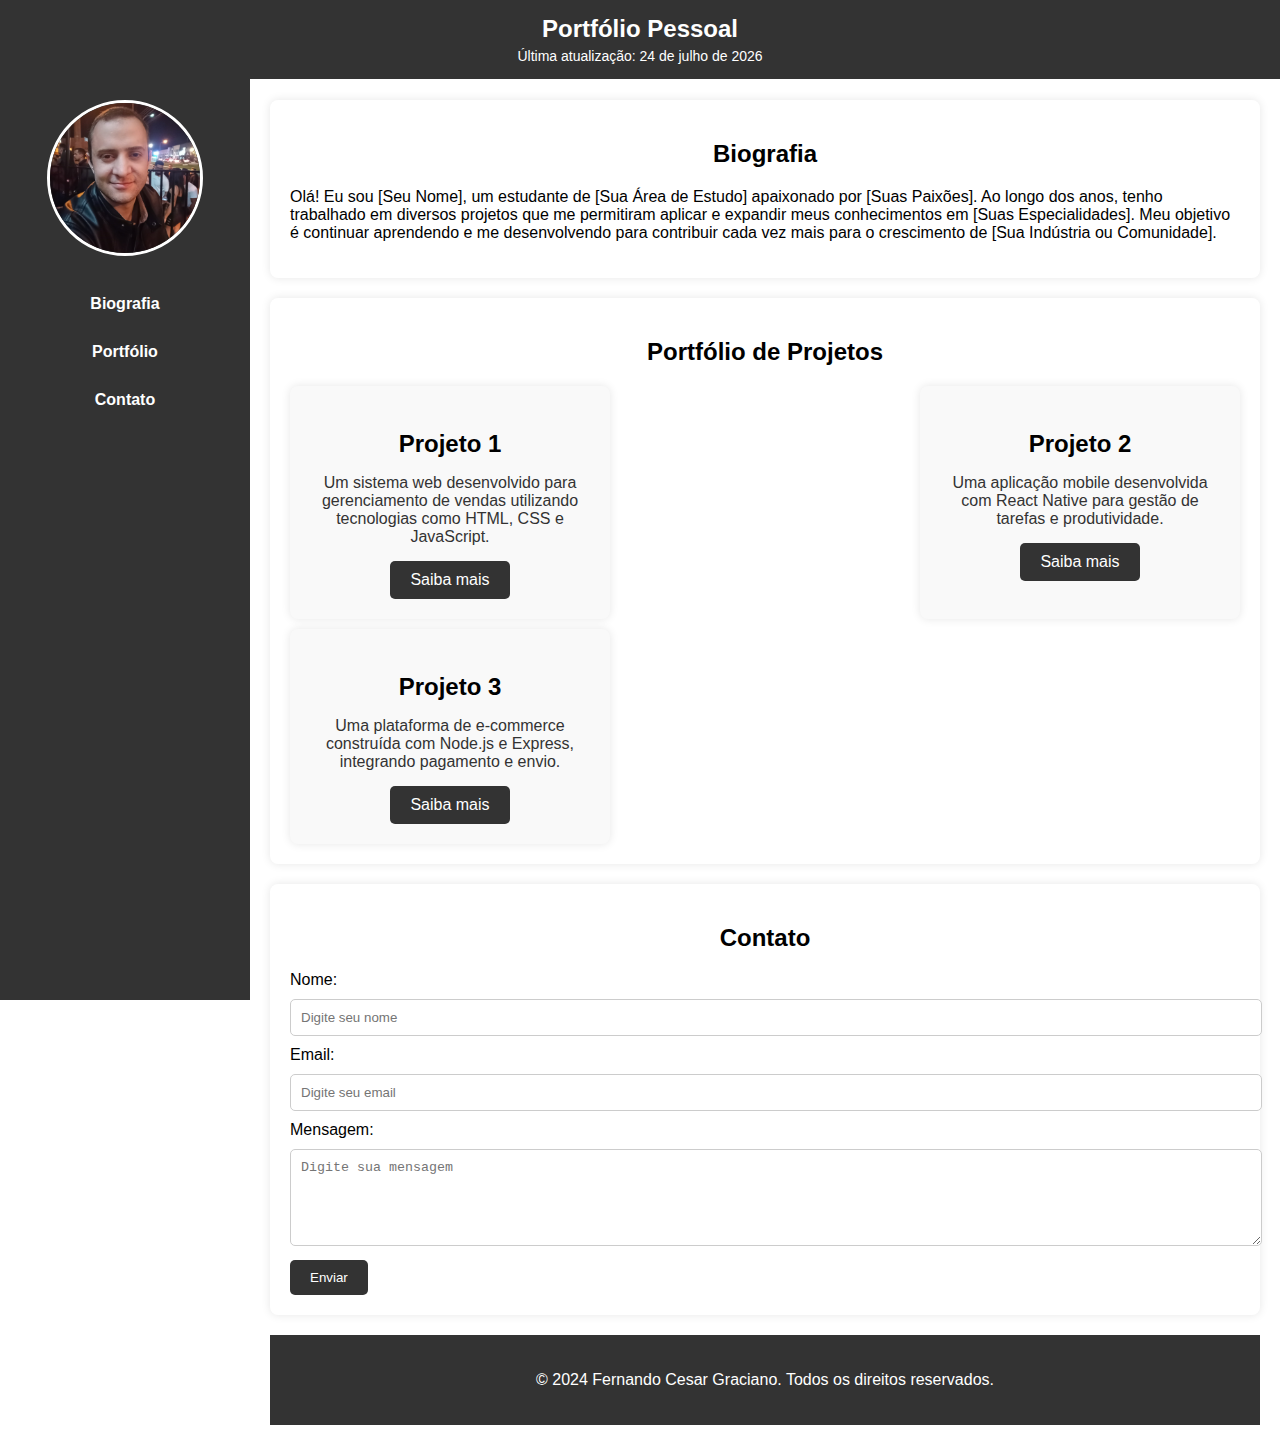
<file: index.html>
<!DOCTYPE html>
<html lang="pt-BR">

<head>
    <meta charset="UTF-8">
    <meta name="viewport" content="width=device-width, initial-scale=1.0">
    <title>Portfólio Pessoal</title>
    <link rel="stylesheet" href="css/estilo.css" />
    <link rel="stylesheet" href="css/sidebar.css" />
    <style>
        /* Estilos para o header */
        .top-header {
            width: 100%;
            background-color: #333;
            color: white;
            padding: 15px 0;
            position: fixed;
            top: 0;
            left: 0;
            text-align: center;
            z-index: 1000;
        }

        .top-header h1 {
            margin: 0;
            font-size: 24px;
        }

        .top-header p {
            margin: 5px 0 0 0;
            font-size: 14px;
        }

        /* Estilos para o conteúdo */
        .content {
            margin-top: 80px; /* Para evitar sobreposição com o header */
            padding: 20px;
        }

        /* Estilos da sidebar */
        .sidebar {
            height: 100vh;
            width: 250px;
            position: fixed;
            background-color: #333;
            padding-top: 100px; /* Aumentei o padding-top para ajustar a posição */
            text-align: center;
        }

        .sidebar a {
            display: block;
            color: white;
            padding: 15px;
            text-decoration: none;
            font-weight: bold;
        }

        .sidebar a:hover {
            background-color: #555;
        }

        /* Estilos para a foto de perfil */
        .profile-pic {
            width: 150px;
            height: 150px;
            border-radius: 50%;
            object-fit: cover;
            margin-bottom: 20px;
            border: 3px solid white;
        }

        /* Estilos principais */
        .section {
            padding: 20px;
            background-color: #fff;
            margin-bottom: 20px;
            border-radius: 8px;
            box-shadow: 0 0 10px rgba(0, 0, 0, 0.1);
        }

        .section h2 {
            text-align: center;
        }

        /* Estilos dos cards do portfólio */
        .portfolio-grid {
            display: flex;
            flex-wrap: wrap;
            gap:10px;
            justify-content: space-between;
        }

        .portfolio-card {
            background-color: #f9f9f9;
            width: 280px;
            border-radius: 8px;
            box-shadow: 0 0 10px rgba(0, 0, 0, 0.1);
            padding: 20px;
            text-align: center;
            transition: transform 0.3s;
        }

        .portfolio-card:hover {
            transform: scale(1.05);
        }

        .portfolio-card h3 {
            font-size: 1.5em;
            margin-bottom: 10px;
        }

        .portfolio-card p {
            font-size: 1em;
            color: #333;
            margin-bottom: 15px;
        }

        .portfolio-card a {
            display: inline-block;
            background-color: #333;
            color: white;
            padding: 10px 20px;
            text-decoration: none;
            border-radius: 5px;
            transition: background-color 0.3s;
        }

        .portfolio-card a:hover {
            background-color: #555;
        }

        input,
        textarea {
            width: 100%;
            padding: 10px;
            margin: 10px 0;
            border: 1px solid #ccc;
            border-radius: 5px;
        }

        button {
            background-color: #333;
            color: #fff;
            padding: 10px 20px;
            border: none;
            border-radius: 5px;
            cursor: pointer;
        }

        button:hover {
            background-color: #555;
        }

        footer {
            text-align: center;
            padding: 20px;
            background-color: #333;
            color: #fff;
        }
    </style>
</head>

<body>

    <!-- Header -->
    <div class="top-header">
        <h1>Portfólio Pessoal</h1>
        <p>Última atualização: <span id="data-atualizacao"></span></p>
    </div>

    <!-- Sidebar com a foto de perfil -->
    <nav class="sidebar">
        <img src="sua-imagem.jpg" alt="Foto de Perfil" class="profile-pic">
        <a href="#biografia">Biografia</a>
        <a href="#portfolio">Portfólio</a>
        <a href="#contato">Contato</a>
    </nav>

    <!-- Conteúdo Principal -->
    <main class="content">
        <section id="biografia" class="section">
            <h2>Biografia</h2>
            <p>Olá! Eu sou [Seu Nome], um estudante de [Sua Área de Estudo] apaixonado por [Suas Paixões]. Ao longo dos
                anos, tenho trabalhado em diversos projetos que me permitiram aplicar e expandir meus conhecimentos em
                [Suas Especialidades]. Meu objetivo é continuar aprendendo e me desenvolvendo para contribuir cada vez mais
                para o crescimento de [Sua Indústria ou Comunidade].</p>
        </section>

        <section id="portfolio" class="section">
            <h2>Portfólio de Projetos</h2>
            
            <!-- Grid de cards do portfólio -->
            <div class="portfolio-grid">
                <!-- Card do projeto 1 -->
                <div class="portfolio-card">
                    <h3>Projeto 1</h3>
                    <p>Um sistema web desenvolvido para gerenciamento de vendas utilizando tecnologias como HTML, CSS e
                        JavaScript.</p>
                    <a href="projeto1.html">Saiba mais</a>
                </div>

                <!-- Card do projeto 2 -->
                <div class="portfolio-card">
                    <h3>Projeto 2</h3>
                    <p>Uma aplicação mobile desenvolvida com React Native para gestão de tarefas e produtividade.</p>
                    <a href="projeto2.html">Saiba mais</a>
                </div>

                <!-- Card do projeto 3 -->
                <div class="portfolio-card">
                    <h3>Projeto 3</h3>
                    <p>Uma plataforma de e-commerce construída com Node.js e Express, integrando pagamento e envio.</p>
                    <a href="projeto3.html">Saiba mais</a>
                </div>
            </div>
        </section>

        <section id="contato" class="section">
            <h2>Contato</h2>
            <form>
                <label for="nome">Nome:</label>
                <input type="text" id="nome" name="nome" placeholder="Digite seu nome" required>

                <label for="email">Email:</label>
                <input type="email" id="email" name="email" placeholder="Digite seu email" required>

                <label for="mensagem">Mensagem:</label>
                <textarea id="mensagem" name="mensagem" rows="5" placeholder="Digite sua mensagem" required></textarea>

                <button type="submit">Enviar</button>
            </form>
        </section>

        <footer>
            <p>&copy; 2024 Fernando Cesar Graciano. Todos os direitos reservados.</p>
        </footer>
    </main>

    <!-- Script para atualizar a data -->
    <script>
        // Script para definir a data de última atualização
        const dataAtualizacao = new Date(document.lastModified).toLocaleDateString('pt-BR', {
            day: '2-digit',
            month: 'long',
            year: 'numeric'
        });
        document.getElementById('data-atualizacao').textContent = dataAtualizacao;
    </script>

</body>

</html>
</file>
<file: css/estilo.css>
body {
    font-family: Arial, sans-serif;
    margin: 0;
    padding: 0;
    display: flex;
}

/* Estilos da sidebar */



/* Estilos principais */
.content {
    
    margin-left: 250px;
    padding: 20px;
    width: calc(100% - 250px);
}

.section {
    padding: 20px;
    background-color: #fff;
    margin-bottom: 20px;
    border-radius: 8px;
    box-shadow: 0 0 10px rgba(0, 0, 0, 0.1);
}

.section h2 {
    text-align: center;
}

.portfolio-item {
    margin-bottom: 20px;
}

input,
textarea {
    width: 100%;
    padding: 10px;
    margin: 10px 0;
    border: 1px solid #ccc;
    border-radius: 5px;
}

button {
    background-color: #333;
    color: #fff;
    padding: 10px 20px;
    border: none;
    border-radius: 5px;
    cursor: pointer;
}

button:hover {
    background-color: #555;
}

footer {
    text-align: center;
    padding: 20px;
    background-color: #333;
    color: #fff;
}
</file>
<file: css/sidebar.css>
.sidebar {
    height: 100vh;
    width: 250px;
    position: fixed;
    background-color: #333;
    padding-top: 20px;
    text-align: center;
}

.sidebar a {
    display: block;
    color: white;
    padding: 15px;
    text-decoration: none;
    font-weight: bold;
}

.sidebar a:hover {
    background-color: #555;
}

.foto-perfil {
    margin-top: 70px;
    width: 150px;
    height: 150px;
    border-radius: 50%;
    object-fit: cover;
    margin-bottom: 20px;
    border: 3px solid white;
}
</file>
